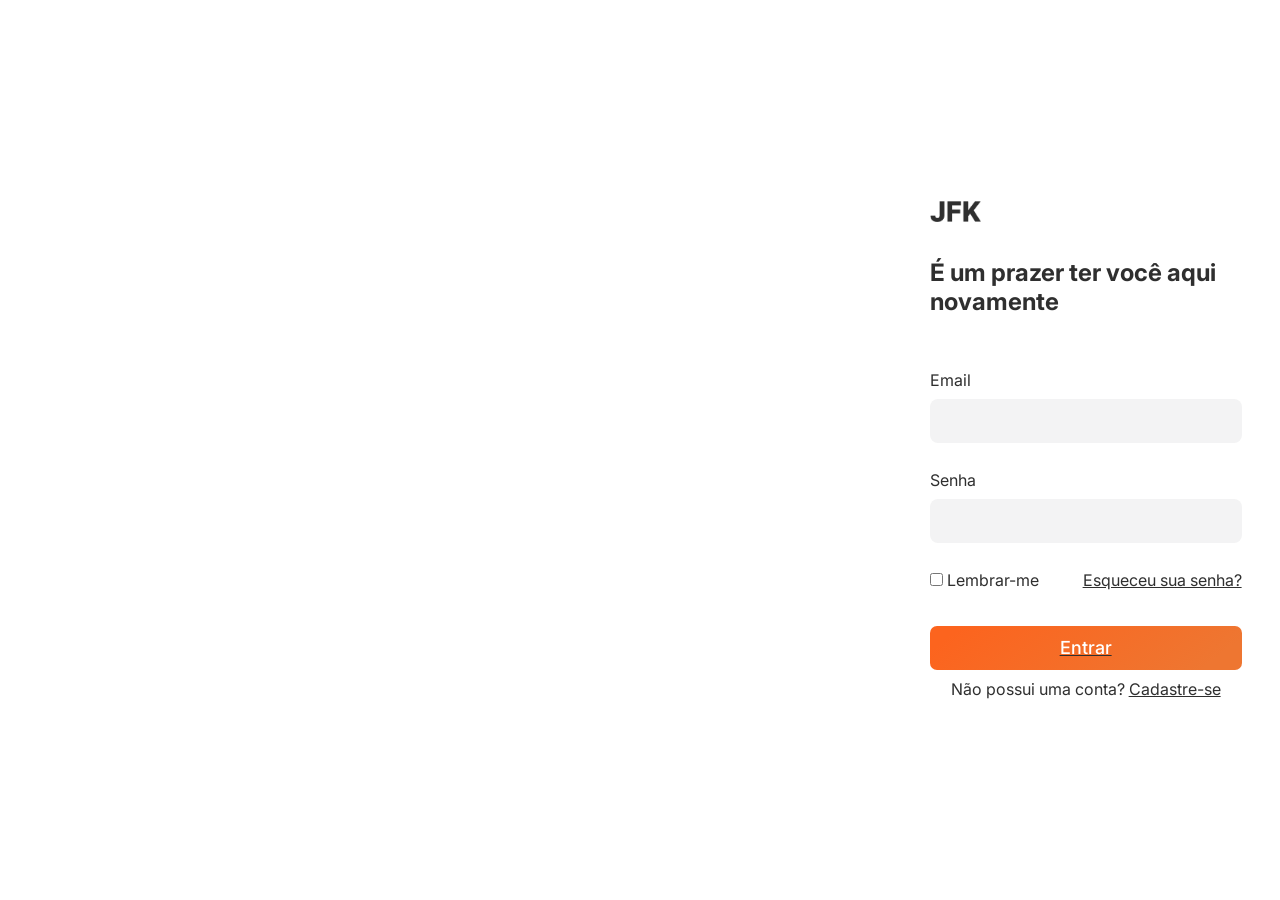
<file: login.html>
<!DOCTYPE html>
<html lang="pt-br">
	<head>
		<meta charset="UTF-8" />
		<meta name="viewport" content="width=device-width, initial-scale=1.0" />
		<title>JFK pacotes turísticos</title>
		<link rel="stylesheet" href="./assets/global.css" />
		<link rel="stylesheet" href="./assets/auth.css" />
		<link href="https://unpkg.com/boxicons@2.1.4/css/boxicons.min.css" rel="stylesheet" />
	</head>
	<body>
		<main>
			<div class="image" alt="Imagem de fundo da página de login"></div>
			<div class="login">
				<img class="logo" src="./assets/company-logo.png" alt="Logo da empresa JFK pacotes turísticos" />
				<h2>É um prazer ter você aqui novamente</h2>
				<form>
					<div class="field">
						<label for="email">Email</label>
						<input class="input" type="email" id="email" name="email" required />
					</div>
					<div class="field">
						<label for="password">Senha</label>
						<input class="input" type="password" id="password" name="password" required />
					</div>
					<div class="options">
						<div class="toggle">
							<input type="checkbox" id="remember-me" name="remember-me" />
							<label for="remember-me">Lembrar-me</label>
						</div>
						<a href="#">Esqueceu sua senha?</a>
					</div>
					<a href="/payment-details.html">
						<button type="button" class="button primary">Entrar</button>
					</a>
					<p>
						Não possui uma conta?
						<a href="/register.html">Cadastre-se</a>
					</p>
				</form>
			</div>
		</main>
	</body>
</html>
</file>
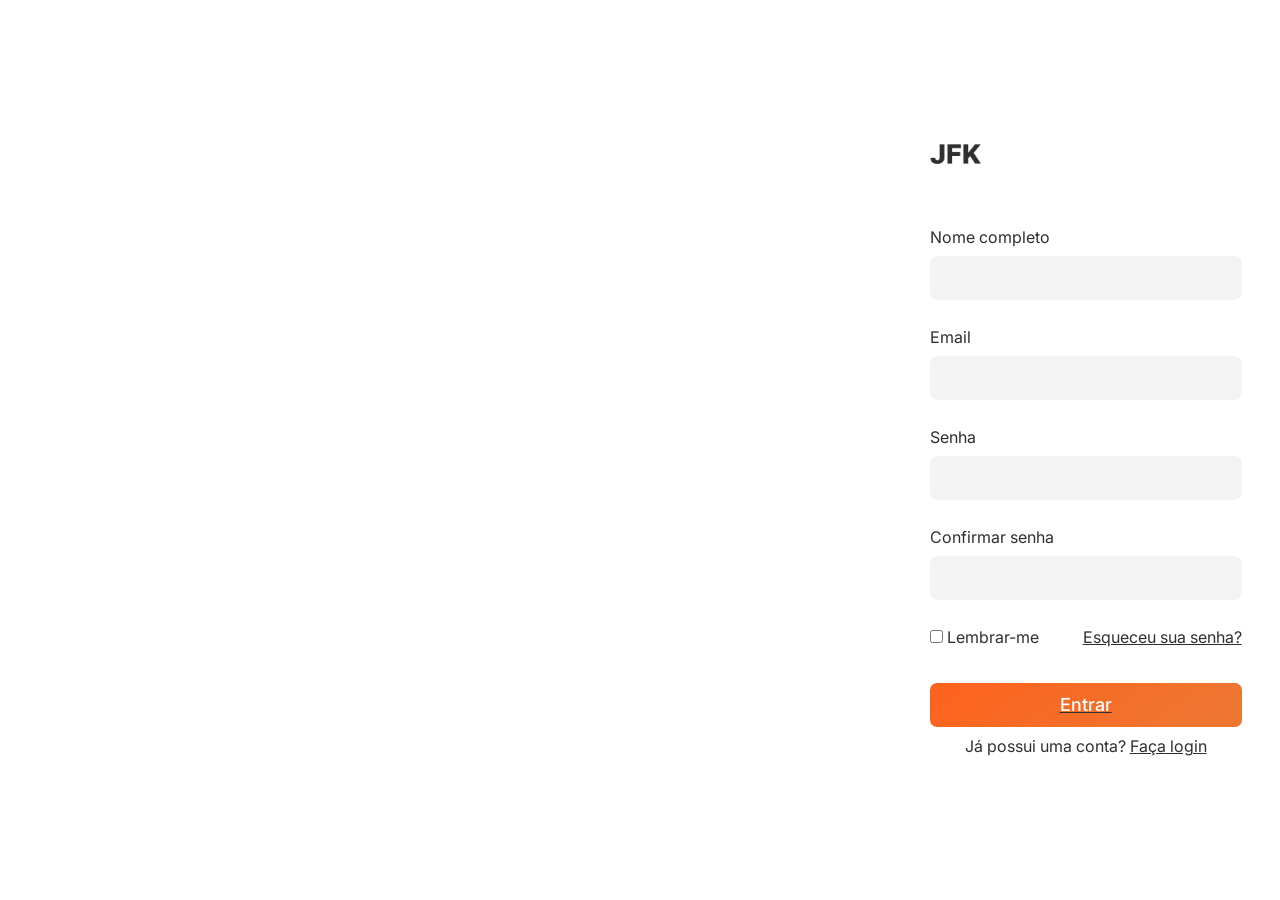
<file: register.html>
<!DOCTYPE html>
<html lang="pt-br">
	<head>
		<meta charset="UTF-8" />
		<meta name="viewport" content="width=device-width, initial-scale=1.0" />
		<title>JFK pacotes turísticos</title>
		<link rel="stylesheet" href="./assets/global.css" />
		<link rel="stylesheet" href="./assets/auth.css" />
		<link href="https://unpkg.com/boxicons@2.1.4/css/boxicons.min.css" rel="stylesheet" />
	</head>
	<body>
		<main class="register">
			<div class="image" alt="Imagem de fundo da página de login"></div>
			<div class="login">
				<img class="logo" src="./assets/company-logo.png" alt="Logo da empresa JFK pacotes turísticos" />
				<form>
					<div class="field">
						<label for="name">Nome completo</label>
						<input class="input" type="text" id="name" name="name" required />
					</div>
					<div class="field">
						<label for="email">Email</label>
						<input class="input" type="email" id="email" name="email" required />
					</div>
					<div class="field">
						<label for="password">Senha</label>
						<input class="input" type="password" id="password" name="password" required />
					</div>
					<div class="field">
						<label for="confirm-password">Confirmar senha</label>
						<input class="input" type="password" id="confirm-password" name="confirm-password" required />
					</div>
					<div class="options">
						<div class="toggle">
							<input type="checkbox" id="remember-me" name="remember-me" />
							<label for="remember-me">Lembrar-me</label>
						</div>
						<a href="#">Esqueceu sua senha?</a>
					</div>
					<a href="/payment-details.html">
						<button type="button" class="button primary">Entrar</button>
					</a>
					<p>
						Já possui uma conta?
						<a href="/login.html">Faça login</a>
					</p>
				</form>
			</div>
		</main>
	</body>
</html>
</file>
<file: assets/global.css>
@import url("https://fonts.googleapis.com/css2?family=Inter:ital,opsz,wght@0,14..32,100..900;1,14..32,100..900&display=swap");

* {
	padding: 0;
	margin: 0;
	font-family: "Inter", sans-serif;
	color: #2f2f2f;
}

button {
	display: flex;
	justify-content: center;
	align-items: center;
	border: none;
	background-color: transparent;
	border-radius: 7px;
	cursor: pointer;
	width: fit-content;
}

main {
	margin-top: 10vh;
}

body {
	padding: 2vw;
}

header {
	padding: 6vh 5vw 1.3vw 2vw;
	display: flex;
	align-items: center;
	z-index: 5;
	background-color: white;
	position: fixed;
	top: 0;
	width: -webkit-fill-available;
	width: -moz-available;
	justify-content: space-between;
}

header nav {
	gap: 1.2vw;
}

header nav,
nav ul,
header nav .buttons {
	display: flex;
	align-items: center;
}

nav i {
	font-size: 2em;
}

header nav .buttons {
	gap: 0.5vw;
}

header nav ul {
	list-style: none;
	gap: 0.7vw;
}

header .alert {
	background-color: #141417;
	width: -webkit-fill-available;
	width: -moz-available;
	padding: 0.9vh 2vw;
	display: flex;
	justify-content: space-between;
	align-items: center;
	font-size: 0.9em;
	position: fixed;
	top: 0;
	left: 0;
	z-index: 10;
}

header .alert * {
	color: white;
}

header .alert a {
	cursor: pointer;
	margin-left: 1vw;
	text-decoration: underline;
}

.button * {
	color: white;
}

.button.default {
	padding: 9px;
	background: #141417;
	color: white;
	border: 2px solid transparent;
}

.button.white {
	border: 2px solid transparent;
	padding: 1.5vh 1.8vw;
	font-size: 1em;
	font-weight: 600;
	background-color: #fff !important;
	border-radius: 35px;
}

.button.white * {
	color: #2f2f2f !important;
}

.button.primary {
	background: linear-gradient(142.51deg, #fc641e 8.65%, #ee7631 88.82%) border-box;
	border: 2px solid transparent;
	padding: 10px 40px;
	line-height: 20px;
	cursor: pointer;
	transition: all 0.3s;
	color: white;
	font-size: 18px;
	font-weight: 500;
}

.button.primary:hover {
	box-shadow: none;
	opacity: 80%;
}

.logo {
	width: 4vw;
	height: fit-content;
}

.input {
	width: -webkit-fill-available;
	width: -moz-available;
	height: 40px;
	line-height: 28px;
	padding: 0 1rem;
	padding-left: 2.5rem;
	border: 2px solid transparent;
	border-radius: 8px;
	outline: none;
	background-color: #f3f3f4;
	color: #0d0c22;
	transition: 0.3s ease;
}

.input::placeholder {
	color: #9e9ea7;
}

.input:focus,
input:hover {
	outline: none;
	border-color: #fc641e;
	background-color: #fff;
	box-shadow: 0 0 0 4px rgba(235, 101, 11, 0.1);
}

.cart-modal {
	position: fixed;
	top: 0;
	left: 0;
	width: 100%;
	height: 100%;
	background: rgba(0, 0, 0, 0.5);
	display: none;
	align-items: center;
	justify-content: center;
	z-index: 1000;
}

.cart-modal .button.default {
	padding: 0.7vw;
}

.cart-modal.active {
	display: flex;
	justify-content: flex-end;
}

.cart-content {
	background: #fff;
	border-radius: 12px 0 0px 12px;
	padding: 2rem;
	width: 90%;
	display: flex;
	height: 93vh;
	max-width: 500px;
	box-shadow: 0 8px 20px rgba(0, 0, 0, 0.2);
	position: relative;
	animation: slideRight 0.3s ease;
	flex-direction: column;
	justify-content: space-between;
}

@keyframes slideRight {
	from {
		transform: translateX(50px);
		opacity: 0;
	}
	to {
		transform: translateX(0);
		opacity: 1;
	}
}

.cart-content h2 {
	margin-top: 0;
	font-size: 1.5rem;
	color: #333;
}

.cart-content p {
	margin: 1rem 0;
	line-height: 1.6;
	height: 100%;
}

.close-cart {
	position: absolute;
	top: 10px;
	right: 10px;
	background: none;
	border: none;
	font-size: 1.8rem;
	cursor: pointer;
	color: #444;
	transition: color 0.2s;
}

.close-cart:hover {
	color: #000;
}

.cart-list {
	list-style: none;
	padding: 0;
	height: 100%;
	margin: 1rem 0;
	overflow: auto;
}

.cart-list li {
	display: flex;
	justify-content: space-between;
	align-items: center;
	margin-bottom: 0.5rem;
	padding-bottom: 2vh;
	border-bottom: 1px solid #dbdbdb;
}

.cart-list li div {
	display: flex;
	flex-direction: column;
	gap: 0.5vh;
}

.cart-list li span {
	font-weight: bold;
	color: #fc641e;
}

.cart-list li i {
	cursor: pointer;
	font-size: 1.2rem;
}

.cart-button {
	position: relative;
	background: none;
	border: none;
	cursor: pointer;
	font-size: 1.8rem;
	color: #333;
}

.cart-count {
	position: absolute;
	top: -5px;
	right: -8px;
	background: #fc641e;
	color: white;
	font-size: 0.75rem;
	font-weight: bold;
	border-radius: 50%;
	min-width: 18px;
	height: 18px;
	text-align: center;
	display: flex;
	align-items: center;
	justify-content: center;
}

.cart-button {
	position: relative;
}

.cart-actions {
	display: flex;
	justify-content: space-between;
	align-items: center;
	gap: 1vh;
}

.cart-actions .button.button.primary {
	width: 100%;
}

.cart-total {
	margin-bottom: 1vh;
}

@media (max-width: 1300px) {
	.button span {
		font-size: 0.9em;
	}

	.button i {
		font-size: 1.4em;
	}
}

@media (max-width: 1200px) {
	header {
		padding: 6vh 5vw 1.3vw 2vw;
	}
}

@media (max-width: 1100px) {
	.logo {
		width: 6vw;
	}
}

@media (max-width: 700px) {
	body {
		padding: 0;
	}

	.logo {
		width: 68px;
	}

	header .alert p {
		display: none;
	}

	.button i {
		font-size: 2em;
	}

	.button.default {
		padding: 1.35vw;
	}
}
</file>
<file: assets/auth.css>
main {
	display: flex;
	margin: 0 !important;
    height: 100vh;
}

body {
	padding: 0 !important;
}

.image {
    background-image: url('https://plus.unsplash.com/premium_photo-1669058431700-ffef02ad6cd2?ixlib=rb-4.1.0&ixid=M3wxMjA3fDB8MHxwaG90by1wYWdlfHx8fGVufDB8fHx8fA%3D%3D&auto=format&fit=crop&q=80&w=687');
    background-size: cover;
    width: 66%;
    background-position: center;
    filter: brightness(0.5);
    width: -webkit-fill-available;
    width: -moz-available;
}

.login {
    padding: 3vw;
    display: flex;
    flex-direction: column;
    justify-content: center;
    width: 35vw;
}

.logo {
    margin-bottom: 4vh;
}

h2 {
    margin-bottom: 6vh;
}

.field {
    display: flex;
    flex-direction: column;
    margin-bottom: 3vh;
    gap: 1vh;
}

.options {
    display: flex;
    justify-content: space-between;
    align-items: center;
    margin-bottom: 4vh;
}

button {
    width: 100%;
}

p {
    margin-top: 1vh;
    text-align: center;
}

.register .logo {
    margin-bottom: 7vh;
}
</file>
